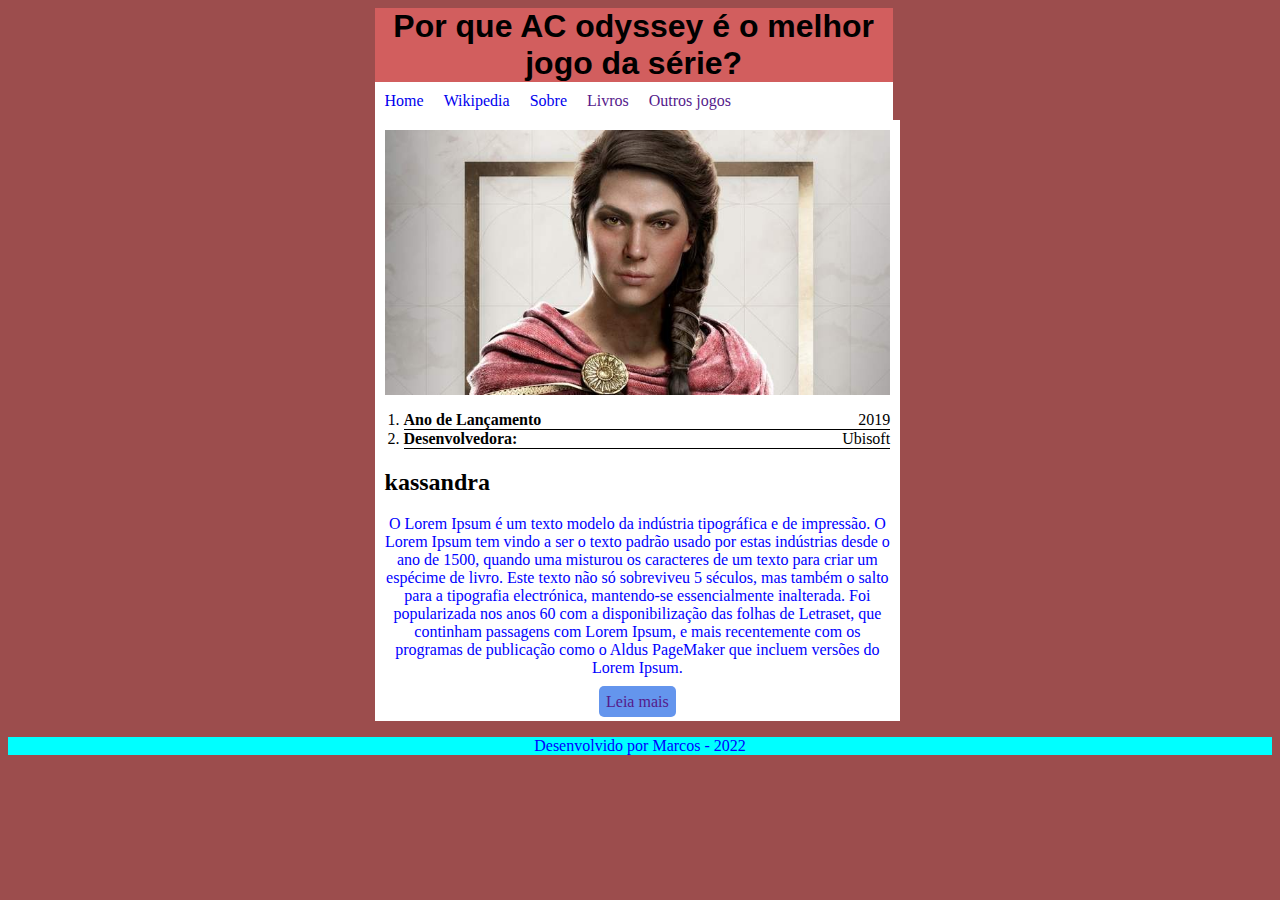
<file: Desafio Parada 06/index.html>
<!DOCTYPE html> <!-- define o tipo de arquivo para o interpretador-->
<html xmlns:mso="urn:schemas-microsoft-com:office:office" xmlns:msdt="uuid:C2F41010-65B3-11d1-A29F-00AA00C14882">
    <head>
        <title>Gatão Lindão</title>
        <meta charset="utf-8">
        <!-- style eh utilizado para modificar a aparencia da tag html -->
        <!-- css interno -->
        <style type="text/css"> 
            
        </style>
        <!--link que referencia a minha folha de estilos-->
        <link rel="stylesheet" href="estilo.css" type="text/css" />
    
<!--[if gte mso 9]><xml>
<mso:CustomDocumentProperties>
<mso:display_urn_x003a_schemas-microsoft-com_x003a_office_x003a_office_x0023_SharedWithUsers msdt:dt="string">Membros de Turma E</mso:display_urn_x003a_schemas-microsoft-com_x003a_office_x003a_office_x0023_SharedWithUsers>
<mso:SharedWithUsers msdt:dt="string">7;#Membros de Turma E</mso:SharedWithUsers>
</mso:CustomDocumentProperties>
</xml><![endif]-->
</head>
    <body> <!-- corpo do site -->
        <main> <!-- conteudo principal do site-->
            <header style="background-color: rgb(210, 94, 94);"> <!-- cabecalho do site-->
                <h1>Por que AC odyssey é o melhor jogo da série?</h1> <!--css em linha-->
            </header>
            <nav> <!-- menu -->
                <ul id="menu">  <!-- tag lista não ordenada-->
                    <!-- tag do item tag a com o link do wikipedia-->
                    <li><a href="index.html">Home</a></li>
                    <li><a href="https://pt.wikipedia.org/wiki/Assassin%27s_Creed_Odyssey"> Wikipedia </a></li>
                    <li><a href="sobre.html">Sobre</a></li>
                    <li><a href="">Livros</a></li>
                    <li><a href="">Outros jogos</a></li>
                </ul>
            </nav>
            <article> <!-- artigo do blog-->
                <img src="img/kassandra.jpeg">
                <ol style="padding-left: 19px;">
                    <li>
                        <b>Ano de Lançamento</b> <!--negrito-->
                        <span>2019</span>
                    </li>
                    <li>
                        <b>Desenvolvedora:</b>
                        <span>Ubisoft</span>
                    </li>
                </ol>
                <h2>kassandra</h2>
                <p>O Lorem Ipsum é um texto modelo da indústria tipográfica e de impressão. O Lorem Ipsum tem vindo a ser o texto padrão usado por 
                    estas indústrias desde o ano de 1500, quando uma misturou os caracteres de um texto para criar um espécime de livro. Este texto 
                    não só sobreviveu 5 séculos, mas também o salto para a tipografia electrónica, mantendo-se essencialmente inalterada. Foi popularizada 
                    nos anos 60 com a disponibilização das folhas de Letraset, que continham passagens com Lorem Ipsum, e mais recentemente com os programas de
                     publicação como o Aldus PageMaker que incluem versões do Lorem Ipsum.</p>
                    <div id="btt_link2">
                        <a id="btt_link" href="">Leia mais</a>
                    </div>
            </article>
            <footer> <!-- rodape -->
                <p>Desenvolvido por Marcos - 2022</p>
            </footer>

        </main>

    </body>
</html>
</file>
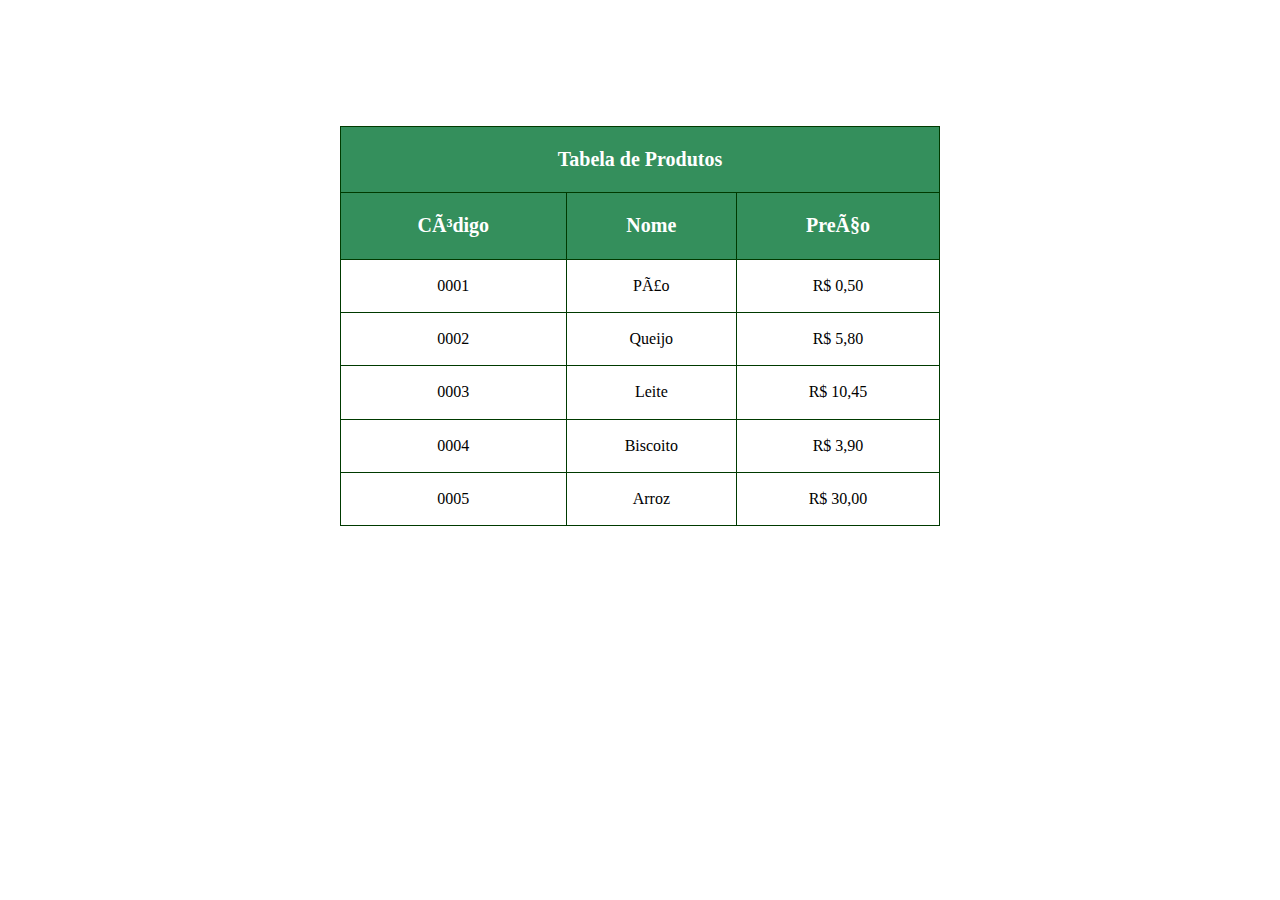
<file: Desafio Parada 07/index.html>
<!DOCTYPE html>

<html lang="pt-br">

    <head>
        <title>Desafio Parada 07</title>
        <main charset="utf=8"></main>
        <link rel="stylesheet" type="text/css" href="style.css">
    </head>

    <body>
        <table border="1">

            <tr id="box1">
                <td colspan="3">Tabela de Produtos</td>
            </tr>

            <tr id="box2">
                <td>Código</td>
                <td>Nome</td>
                <td>Preço</td>
            </tr>

            <tr>
                <td>0001</td>
                <td>Pão</td>
                <td>R$ 0,50</td>
            </tr>

            <tr>
                <td>0002</td>
                <td>Queijo</td>
                <td>R$ 5,80</td>
            </tr>

            <tr>
                <td>0003</td>
                <td>Leite</td>
                <td>R$ 10,45</td>
            </tr>

            <tr>
                <td>0004</td>
                <td>Biscoito</td>
                <td>R$ 3,90</td>
            </tr>

            <tr>
                <td>0005</td>
                <td>Arroz</td>
                <td>R$ 30,00</td>
            </tr>

        </table>
    </body>
</html>
</file>
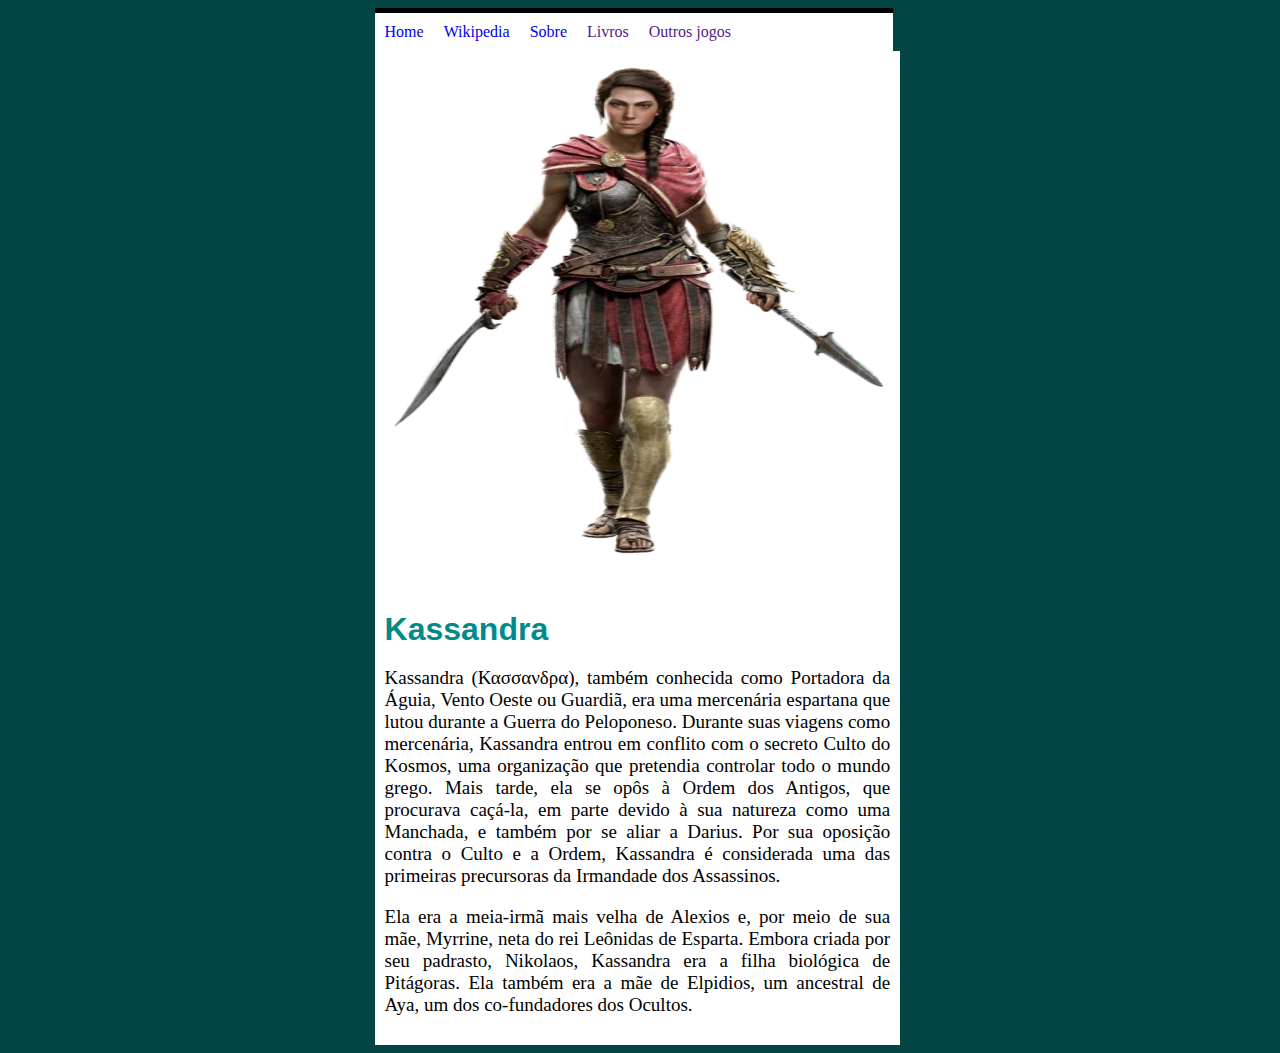
<file: Desafio Parada 06/sobre.html>
<!DOCTYPE html>
<html xmlns:mso="urn:schemas-microsoft-com:office:office" xmlns:msdt="uuid:C2F41010-65B3-11d1-A29F-00AA00C14882"></html>

<head>
    <title>Kassandra</title>
    <meta charset="utf-8">
    <style type="text/css"></style>
    <link rel="stylesheet" href="estilosobre.css" type="text/css" />
</head>

<body>
    <main> <!-- conteudo principal do site-->
        <nav> <!-- menu -->
            <ul id="menu">  <!-- tag lista não ordenada-->
                <!-- tag do item tag a com o link do wikipedia-->
                <div id="bordamenu">
                    <li><a href="index.html">Home</a></li>
                    <li><a href="https://pt.wikipedia.org/wiki/Assassin%27s_Creed_Odyssey"> Wikipedia </a></li>
                    <li><a href="sobre.html">Sobre</a></li>
                    <li><a href="">Livros</a></li>
                    <li><a href="">Outros jogos</a></li>
                </div>
            </ul>
        </nav>
        <article> <!-- artigo do blog-->
            <img src="img/sobreKassandra.jpeg">
            <h1>Kassandra</h1>
            <p>
                Kassandra (Κασσανδρα), também conhecida como Portadora da Águia, Vento Oeste ou Guardiã, era uma mercenária espartana que lutou durante a Guerra do Peloponeso. Durante suas viagens como mercenária, Kassandra entrou em conflito com o secreto Culto do Kosmos, uma organização que pretendia controlar todo o mundo grego. Mais tarde, ela se opôs à Ordem dos Antigos, que procurava caçá-la, em parte devido à sua natureza como uma Manchada, e também por se aliar a Darius. Por sua oposição contra o Culto e a Ordem, Kassandra é considerada uma das primeiras precursoras da Irmandade dos Assassinos.
            </p>

            <p>
                Ela era a meia-irmã mais velha de Alexios e, por meio de sua mãe, Myrrine, neta do rei Leônidas de Esparta. Embora criada por seu padrasto, Nikolaos, Kassandra era a filha biológica de Pitágoras. Ela também era a mãe de Elpidios, um ancestral de Aya, um dos co-fundadores dos Ocultos.
            </p>
        </article>
</body>
</file>
<file: Desafio Parada 06/estilo.css>
body{
    background-color: #9c4d4d; 
}

p{
    color: blue;
    text-align: center;
}

header{
    margin-left: 29%;
    width: 41%;
}


#menu{
    background-color: white;
    padding: 0px;
    margin: 0px;
    list-style-type: none;
    overflow: hidden;
    margin-left: 29%;
    width: 41%;
}

#menu li{ /* posicionamento do li no menu */
    float: left;
}

#menu li a{  /* decoração do li */
    display: block;
    text-align: center;
    padding: 10px 10px;
    text-decoration: none;
}

#menu li a:hover{
    transition: 0.5s;
    color: white;
    background-color: cornflowerblue;
}

article{
    background-color: white;  /*cor de fundo */
    text-align: justify; /* alinhamento do texto */
    width: 40%; /* largura do article */
    padding: 10px; 
    margin-left: 29%;
}

img{
    width: 100%;  
    display: block;
    margin-left: auto;
    margin-right: auto;
}
 
h1{
    margin: 0px;
    text-align: center;
    font-family: Arial; /* fonte */
}

ol li span{
    float: right;
}

ol li{
    border-bottom: 1px solid black;
}

footer{
    background-color: aqua;
}

#btt_link{
    text-align: center;
}

#btt_link2{
    text-align: center;
}

#btt_link{
    text-decoration: white;
    background-color: cornflowerblue;
    border-radius: 5px;
    padding: 7px;
}

#btt_link a:hover{
    transition: 0.5s;
    background-color: rgb(210, 94, 94);
}
</file>
<file: Desafio Parada 07/style.css>
table{
    text-align: center;
    margin: auto;
    margin-top: 10%;
    width: 600px;
    height: 400px;
    border-collapse: collapse;
    border-color: rgb(0, 58, 0);
}

#box1, #box2{
    background-color: rgb(52, 143, 92);
    font-size: 20px;
    font-weight: bold;
    color: white;
}
</file>
<file: Desafio Parada 06/estilosobre.css>
body{
    background-color: rgb(3, 68, 68); 
}

p{
    color: rgb(0, 0, 0);
    font-size: 19px;
}

header{
    margin-left: 29%;
    width: 41%;
}

#bordamenu{
    border-top: 5px solid;
}

#menu{
    background-color: white;
    padding: 0px;
    margin: 0px;
    list-style-type: none;
    overflow: hidden;
    margin-left: 29%;
    width: 41%;
}

#menu li{ /* posicionamento do li no menu */
    float: left;
}

#menu li a{  /* decoração do li */
    display: block;
    text-align: center;
    padding: 10px 10px;
    text-decoration: none;
}

#menu li a:hover{
    transition: 0.5s;
    color: white;
    background-color: cornflowerblue;
}

article{
    background-color: white;  /*cor de fundo */
    text-align: justify; /* alinhamento do texto */
    width: 40%; /* largura do article */
    padding: 10px; 
    margin-left: 29%;
}

img{
    width: 100%;
    height: 500px;
    display: block;
    margin-left: auto;
    margin-right: auto;
}
 
h1{
    margin: 0px;
    margin-top: 50px;
    font-family: Arial; /* fonte */
    color: darkcyan;
}
</file>
